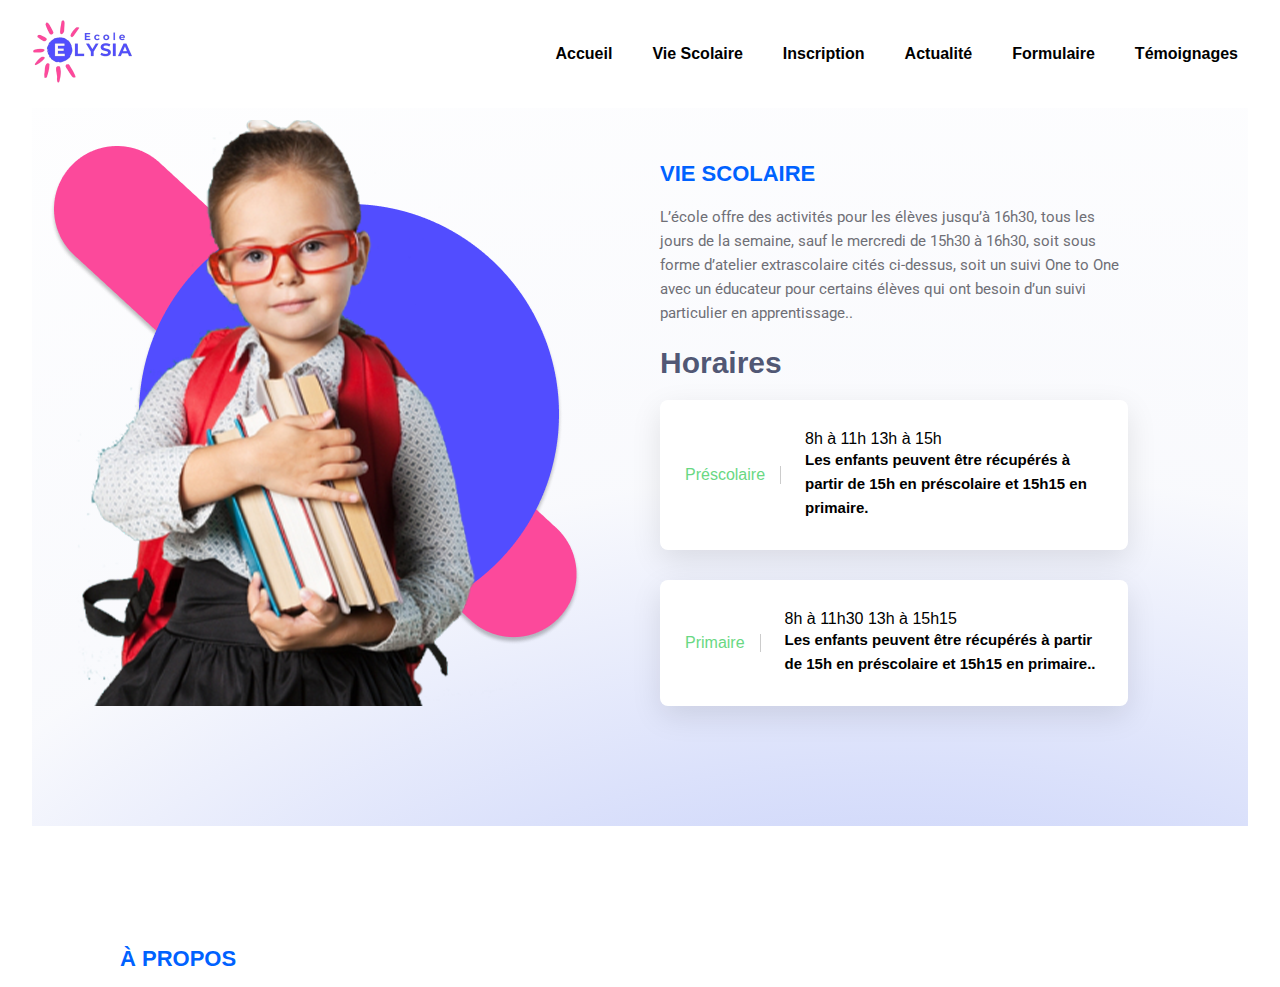
<file: vie_scolaire.html>
<!DOCTYPE html>
<html lang="en">
<head>
    <head>
        <meta charset="UTF-8">
        <meta http-equiv="X-UA-Compatible" content="IE=edge">
        <meta name="viewport" content="width=device-width, initial-scale=1.0">
        <title>Elysia</title>
      
        <!--
          - custom css link
        -->
        <link rel="stylesheet" href="./assets/css/style.css">
        <link rel="stylesheet" href="./assets/css/media_queries.css">
        <link rel="stylesheet" href="./assets/css/animation.css">
        <link rel="stylesheet" href="./assets/css/swiper-bundle.min.css">
        <link rel="stylesheet" href="./assets/css/style.cards.css">
        <!--
          - google font link
        -->
        <link rel="preconnect" href="https://fonts.googleapis.com">
        <link rel="preconnect" href="https://fonts.gstatic.com" crossorigin>
        <link
          href="https://fonts.googleapis.com/css2?family=Jost:wght@500;600;700;800;900&family=Roboto:wght@400;500&display=swap"
          rel="stylesheet">
      
      </head>
</head>
<body>
    

        <!--
          - #HEADER
        -->
    
        <header class="header" data-header>
          <div class="container">
            <div class="navbar-brand">
              <img src="./assets/images/logo.png" alt="Educator Logo">
            </div>        
    
            <div class="header-actions">
              <ul class="navbar-nav">
                <li class="nav-item">
                  <a href="index.html">Accueil</a>
                </li>
                <li class="nav-item">
                  <a href="vie_scolaire.html">Vie Scolaire</a>
                </li>
                <li class="nav-item">
                  <a href="inscription.html">Inscription</a>
                </li>
                <li class="nav-item">
                  <a href="actualite.html">Actualité</a>
                </li>
                <li class="nav-item">
                  <a href="formulaire.html">Formulaire</a>
                </li>
                <li class="nav-item">
                  <a href="temoignages.html">Témoignages </a> 
                </li>
              </ul>
            </div>
    
            <button class="nav-toggle-btn">
              <span class="one"></span>
              <span class="two"></span>
              <span class="three"></span>
            </button>
          </div>
        </header>
    
        <!--
        - #EVENT SECTION
         -->
      <div class="container">
        <section class="about" id="about">

          <div class="about-left">
  
            <div class="img-box">
              <img src="./assets/images/about-img-bg.png" alt="about bg" class="about-bg">
  
              <img src="./assets/images/fille.png" alt="about person" class="about-img">
            </div>
  
          </div>
  
          <div class="event-right">
  
            <p class="section-subtitle">Vie Scolaire</p>
            <br/>
            <p class="section-text">
              L’école offre des activités pour les élèves jusqu’à 16h30, tous les jours de la semaine, sauf le mercredi de 15h30 à 16h30, soit sous forme d’atelier extrascolaire cités ci-dessus, soit un suivi One to One avec un éducateur pour certains élèves qui ont besoin d’un suivi particulier en apprentissage..
            </p>
            <br/>
            <h2 class="section-title">Horaires</h2>
            <br/>
            <div class="event-card-group">
              <div class="event-card">
  
                <div class="content-left">
                  <p class="niveau">Préscolaire</p>
                </div>
  
                <div class="content-right">
                  <div class="schedule">
                    <p class="time">8h à 11h   13h à 15h</p>
                  </div>
  
                  <a href="#" class="event-name">Les enfants peuvent être récupérés à partir de 15h en préscolaire et 15h15 en primaire.</a>
                </div>
  
              </div>
  
              <div class="event-card">
  
                <div class="content-left">
                  <p class="niveau">Primaire</p>
                </div>
  
                <div class="content-right">
                  <div class="schedule">
                    <p class="time">8h à 11h30   13h à 15h15
                    </p>
                  </div>
  
                  <a href="#" class="event-name">Les enfants peuvent être récupérés à partir de 15h en préscolaire et 15h15 en primaire..</a>
                </div>
  
              </div>  
            </div>
          </div>
  
        </section>
      </div>

      <!--
        - #slide
      -->
      
      <section class="course" id="course">
          <p class="section-subtitle">À propos</p>
          
      </section>
   
</body>
<!-- Swiper JS -->
<script src="assets/js/swiper-bundle.min.js"></script>

<!-- JavaScript -->
<script src="assets/js/card.script.js"></script>
</html>
</file>
<file: assets/css/style.css>
/*-----------------------------------*\
  #style.css
\*-----------------------------------*/

/**
 * copyright 2022 @codewithsadee 
 */





/*-----------------------------------*\
  #VARIABLE
\*-----------------------------------*/

@import url(./variable.css);





/*-----------------------------------*\
  #RESET
\*-----------------------------------*/

*, *::before, *::after {
  margin:  0;
  padding: 0;
  box-sizing: border-box;
}

li { list-style: none; }

a {
  text-decoration: none;
  font: inherit;
}

img, span, a, ion-icon { display: block; }

button {
  background: none;
  border: none;
  font: inherit;
  cursor: pointer;
}

html {
  font-family: "Jost", sans-serif;
  scroll-behavior: smooth;
}

::-webkit-scrollbar { width: 5px; }

::-webkit-scrollbar-track { background: var(--light-gray); }

::-webkit-scrollbar-thumb {
  border-radius: 10px;
  background: var(--red-orange-color-wheel);
}

::-webkit-scrollbar-thumb:hover { background: var(--ultramarine-blue); }





/*-----------------------------------*\
  #COMPONENT
\*-----------------------------------*/

.btn {
  position: relative;
  font-family: "Roboto", sans-serif;
  font-size: var(--fs-6);
  font-weight: var(--fw-5);
  border-radius: 8px;
  color: var(--white);
  padding: 10px 30px;
  text-transform: uppercase;
  overflow: hidden;

}

.btn .btn-text {
  position: relative;
  z-index: 5;
}
.btn-contact{
  background: #69D882;
}
.btn-primary,
.btn-secondary .square { background: var(--red-orange-color-wheel); }

.btn .square {
  position: absolute;
  top:   50%;
  right: 20px;
  transform: translateY(-50%);
  width:  40px;
  height: 40px;
  border-radius: 8px;
  transition: var(--default-transition);
}

.btn:hover .square {
  right: -2px;
  width:  102%;
  height: 102%;
}

.btn-primary .square,
.btn-secondary { background: var(--oxford-blue); }





/*-----------------------------------*\
  #REUSED STYLE
\*-----------------------------------*/

.section-subtitle {
  color: var(--ultramarine-blue);
  font-weight: var(--fw-7);
  text-transform: uppercase;
}

.section-text {
  color: var(--sonic-silver);
  font-family: "Roboto", sans-serif;
  font-size: var(--fs-6);
  line-height: 1.6;
}

.section-title {
  font-size: 30px;
  font-weight: var(--fw-8);
  color: hsla(229, 84%, 12%, 0.7);
  line-height: 1.3;
}





/*-----------------------------------*\
  #MAIN
\*-----------------------------------*/

.container {
  background: var(--white);
  max-width: 1440px;
  margin: auto;
  overflow: hidden;
}



/*-----------------------------------*\
  #HEADER 
\*-----------------------------------*/

.navbar-nav {
  position: absolute;
  background: var(--white);
  top: calc(100% + 40px);
  left:  30px;
  right: 30px;
  text-align: center;
  box-shadow: 0 10px 30px -5px hsla(0, 0%, 0%, 0.25);
  padding: 30px;
  border-radius: 8px;
  opacity: 0;
  transform: scale(0.8);
  pointer-events: none;
}
.nav-item a {
  padding: 10px;
  font-size: var(--fs-5);
  font-weight: var(--fw-6);
  color: var(--oxford-blue);
  transition: var(--default-transition);
}

.nav-item:not(:last-child) a { border-bottom: 1px solid hsla(0, 0%, 0%, 0.1); }

.nav-item a:hover { color: var(--red-orange-color-wheel); }

.navbar-nav.active {
  animation: menuPopup 0.5s ease forwards;
  pointer-events: all;
}

@keyframes menuPopup {

  0% {
    opacity: 0;
    transform: scale(0.8);
  }

  50% { transform: scale(1.1); }

  100% {
    opacity: 1;
    transform: scale(1);
  }

}

.navbar .btn { 
  display: none;
  left: 120px;
}
.navbar .nav_logo {
  position: relative;
  border-radius: 8px;
  overflow: hidden;
  right: 125px;
} 

.nav-toggle-btn {
  background: var(--red-orange-color-wheel);
  width:  50px;
  height: 50px;
  border-radius: 8px;
  display:         flex;
  flex-direction:  column;
  justify-content: center;
  align-items:     center;
  gap: 6px;
}

.nav-toggle-btn span {
  background: var(--white);
  width: 30px;
  height: 2px;
  transition: var(--default-transition);
}

.nav-toggle-btn.active .one { transform: rotate(45deg) translate(3px, 3px); } 

.nav-toggle-btn.active .two { display: none; }

.nav-toggle-btn.active .three { transform: rotate(-45deg) translate(2px, -2px); }

/*-----------------------------------*\
  #HEADER
\*-----------------------------------*/

.login-btn .span { display: none; }

.header {
  position: fixed;
  width: 100%;
  top: 0;
  left: 0;
  padding-block: 20px;
  background: hsla(0, 0%, 100%, 0.9);
  backdrop-filter: blur(15px);
  z-index: 100;
}

.header.active {
  box-shadow: var(--shadow-2);
}

.header .container {
  display: flex;
  justify-content: space-between;
  align-items: center;
}

.logo {
  color: var(--ultramarine-blue);
  font-size: 2.4rem;
  font-weight: var(--fw-800);
}

.header-actions {
  display: flex;
  align-items: center;
  gap: 5px;
}

.header-action-btn {
  background-color: var(--white);
  color: var(--ultramarine-blue);
  padding: 12px;
  border-radius: var(--radius-4);
  box-shadow: var(--shadow-1);
}

.header-action-btn ion-icon { --ionicon-stroke-width: 40px; }

.navbar {
  position: fixed;
  top: 0;
  left: -300px;
  background-color: var(--white);
  max-width: 300px;
  width: 100%;
  height: 100%;
  z-index: 2;
  visibility: hidden;
  transition: 0.25s var(--cubic-in);
}

.navbar.active {
  visibility: visible;
  transform: translateX(300px);
  transition: 0.5s var(--cubic-out);
}

.navbar-top {
  display: flex;
  justify-content: space-between;
  align-items: center;
  padding: 15px 20px;
  border-block-end: 1px solid var(--cultured-2);
}

.navbar .logo { font-size: 2.8rem; }

.nav-close-btn {
  background-color: var(--white);
  color: var(--space-cadet-2);
  font-size: 20px;
  padding: 10px;
  border-radius: 50%;
  box-shadow: var(--shadow-1);
}

.navbar-list { padding: 15px 20px; }

.navbar-item:not(:last-child) { border-block-end: 1px solid var(--cultured-2); }

.navbar-link {
  font-weight: var(--fw-500);
  padding-block: 8px;
  transition: var(--transition-1);
}

.navbar-link:is(:hover, :focus) { color: var(--ultramarine-blue); }

.overlay {
  position: fixed;
  inset: 0;
  background-color: var(--black_80);
  z-index: 1;
  opacity: 0;
  pointer-events: none;
  transition: var(--transition-1);
}

.overlay.active {
  opacity: 1;
  pointer-events: all;
}




/*-----------------------------------*\
  #HOME
\*-----------------------------------*/

.home {
  position: relative;
  margin-top: 70px;
  padding: var(--py) var(--px) 0;
  overflow: hidden;
}

.home::before {
  content: '';
  position: absolute;
  top:  -200px;
  left: -400px;
  width:  800px;
  height: 800px;
  border-radius: 50%;
  background: radial-gradient(ellipse at center, hsla(217, 100%, 50%, 0.3), transparent 70%);
}

.home::after {
  content: '';
  position: absolute;
  top:    100px;
  right: -400px;
  width:  800px;
  height: 800px;
  border-radius: 50%;
  background: radial-gradient(ellipse at center, hsla(15, 100%, 55%, 0.3), transparent 70%);
}

.home .deco-shape { position: absolute; }

.home .shape-1 {
  top: 14%;
  left: 8%;
}

.home .shape-2 {
  top: 600px;
  left: 30px;
}

.home .shape-3 {
  top: 25%;
  right: 0;
}

.home .shape-4 {
  top:   570px;
  right: 110px;
}

.home-left { margin-bottom: 60px; }

.home-left,
.home-right {
  position: relative;
  z-index: 10;
}

.home .section-subtitle {
  text-align: center;
  margin-bottom: 25px;
}

.main-heading {
  color: var(--oxford-blue);
  font-size: 30px;
  font-weight: var(--fw-9);
  line-height: 1.2;
  margin-bottom: 40px;
  text-align: center;
}
.underline-img {
  display: inline-block;
  position: relative;
}

.underline-img img {
  position: absolute;
  left:    0;
  width: 100%;
}

.home .section-text {
  max-width: 500px;
  text-align: center;
  margin: auto;
  margin-bottom: 30px;
}

.home-btn-group {
  display:         flex;
  justify-content: center;
  align-items:     center;
  flex-wrap:       wrap;
  gap: 30px;
}

.home-right .img-box { position: relative; }

.home-right .img-box img { position: absolute; }

.img-box-sm {
  max-width:100px!important;
}

.c-map {
  margin: 0px!important;
  padding: 0px!important;
  width: 100%!important;
  height:auto!important;
}

.img-map-xs {
  width: 100%!important;
}


.home-right .img-box .banner-img {
  position: relative;
  width: auto;
  max-width: 100%;
  margin: auto;
  z-index: 2;
}

.home-right .background-shape {
  width: auto;
  max-width: 100%;
  left: 50%;
  transform: translateX(-50%);
  z-index: 1;
}
.btn-home{
  position: relative;
  font-family: "Roboto", sans-serif;
  font-size: 15px;
  font-weight: var(--fw-5);
  border-radius: 15px;
  color: var(--white);
  padding: 10px 10px;
  text-transform: uppercase;
  overflow: hidden;
}
.home-right .icon-1 {
  top: 200px;
  left: 20px;
}

.home-right .icon-2,
.home-right .icon-3 { display: none; }

.home-right .icon-4 {
  top:   60px;
  right: 20px;
  filter: drop-shadow(0 8px 30px hsla(350, 100%, 68%, 0.5));
}

.icon-1, .icon-2, .icon-3, .icon-4 {
  filter: drop-shadow(0 10px 20px hsla(0, 0%, 0%, 0.2));
  z-index: 5;
}

.btn-voir {
  margin-top: -10px!important;
}





/*-----------------------------------*\
  #COURSE CATEGORY
\*-----------------------------------*/

.category { padding: var(--py) var(--px); }

.category .section-subtitle {
  text-align: center;
  margin-bottom: 15px;
}

.category .section-title {
  text-align: center;
  margin-bottom: 60px;
}

.category .course-item-group {
  display: grid;
  grid-template-columns: 1fr;
  gap: 30px;
}

.course-category-item {
  display:     flex;
  align-items: center;
  gap: 20px;
  border: 1px solid hsl(0, 0%, 67%);
  border-radius: 8px;
  padding: 25px;
  transition: var(--default-transition);
}

.course-category-item:hover {
  background: var(--red-orange-color-wheel);
  border-color: var(--red-orange-color-wheel);
  box-shadow: 0 10px 50px -20px var(--red-orange-color-wheel);
}

.category-icon { width: 50px; }

.category-icon.hover,
.course-category-item:hover .category-icon.default { display: none; }

.category-icon.default,
.course-category-item:hover .category-icon.hover { display: block; }

.category-title a {
  color: var(--oxford-blue);
  font-size: var(--fs-4);
  font-weight: var(--fw-7);
}

.category-subtitle {
  font-family: "Roboto", sans-serif;
  color: var(--sonic-silver);
  font-size: var(--fs-6);
}

.course-category-item:hover .category-title a,
.course-category-item:hover .category-subtitle { color: var(--white); }





/*-----------------------------------*\
  #ABOUT
\*-----------------------------------*/

.about {
  padding: var(--py) var(--px);
  background: var(--oxford-blue);
  overflow: hidden;
}

.about-left .img-box { 
  right:15%;
  position: relative; 
}

.about-left img { position: absolute; }

.about-bg, .about-img {
  width: auto;
  max-width: 100%;
  margin: auto;
}

.about-left .about-img {
  position: relative;
  z-index: 2;
}

.about-left .icon-1 {
  top: 130px;
  right: 0;
  z-index: 5;
}

.about-left .icon-2 { display: none; }

.about-right { padding-top: 50px; }

.about-right .section-subtitle { margin-bottom: 10px; }

.about-right .section-title { margin-bottom: 30px; }

.about-right .section-text { margin-bottom: 20px; }

.about-ul { margin-bottom: 40px; }

.about-ul li {
  display:     flex;
  align-items: center;
  gap: 15px;
}

.about-ul ion-icon {
  font-size: 30px;
  color: var(--red-orange-color-wheel);
}

.about-ul p {
  color: var(--oxford-blue);
  font-family: "Roboto", sans-serif;
  font-size: var(--fs-6);
  font-weight: var(--fw-5);
  line-height: 1.6;
  text-align: left;
}

.about-ul li:not(:last-child) { margin-bottom: 30px; }



/*-----------------------------------*\
  #COURSE
\*-----------------------------------*/

.course { position: relative;
  margin-top: 0;
  padding: var(--py) var(--px) 0;
  overflow: hidden;}

.course .section-subtitle { margin-bottom: 15px; }

.course .section-title { margin-bottom: 40px; }

.course-grid {
  max-width: 1440px;
  margin: auto;
  display: grid;
  box-sizing: border-box;
  grid-template-columns: 1fr;
  gap: 30px;
  margin-bottom: 60px;
  padding: 0
}

.course-card {
  background: var(--white);
  border-radius: 8px;
  box-shadow: 0 10px 50px hsla(0, 0%, 0%, 0.1);
  overflow: hidden;
}

.course-banner {
  position: relative;
  overflow: hidden;
}

.course-banner img {
  width:  100%;
  height: 100%;
  object-fit: cover;
  transition: var(--default-transition);
}

.course-card:hover .course-banner img { transform: scale(1.05); }

.course-banner .course-tag-box {
  position: absolute;
  bottom: 20px;
  left:   30px;
  display:     flex;
  align-items: center;
  gap: 20px;
}

.course-banner .badge-tag {
  font-family: "Roboto", sans-serif;
  font-size: var(--fs-6);
  color: var(--white);
  padding: 8px 20px;
  border-radius: 5px;
}

.course-banner .orange { background: var(--red-orange-color-wheel); }

.course-banner .blue { background: var(--ultramarine-blue); }

.course-card .course-content {
  padding: 30px;
  padding-bottom: 20px;
}

.course-card .card-title { margin-bottom: 20px; }

.course-card .card-title a {
  color: var(--oxford-blue);
  font-size: var(--fs-4);
  font-weight: var(--fw-7);
  line-height: 1.3;
  transition: var(--default-transition);
}

.course-card:hover .card-title a { color: var(--red-orange-color-wheel); }

.course-card .wrapper {
  display:         flex;
  justify-content: space-between;
  align-items:     center;
}

.course-card .border-bottom {
  margin-bottom: 15px;
  padding-bottom: 30px;
  border-bottom: 1px solid var(--light-gray);
}

.course-card .author {
  display:     flex;
  align-items: center;
  gap: 10px;
}

.course-card .author-img {
  border-radius: 50%;
  border: 3px solid var(--white);
  box-shadow: 0 0 20px hsla(0, 0%, 0%, 0.2);
}

.course-card .author-name {
  font-family: "Roboto", sans-serif;
  font-size: var(--fs-6);
  color: var(--sonic-silver);
  transition: var(--default-transition);
}

.course-card .author-name:hover { color: var(--oxford-blue); }

.course-card .rating {
  display:     flex;
  align-items: center;
  gap: 10px;
}

.course-card .rating ion-icon {
  font-size: 20px;
  color: hsl(45, 100%, 51%);
}

.course-card .enrolled p,
.course-card .rating p {
  font-family: "Roboto", sans-serif;
  font-size: var(--fs-6);
  color: var(--sonic-silver);
}

.course-card .course-price {
  color: var(--red-orange-color-wheel);
  font-size: 20px;
  font-weight: var(--fw-7);
}

.course-card .enrolled {
  display:     flex;
  align-items: center;
  gap: 10px;
}

.course-card .icon-user {
  background: hsl(138, 59%, 91%);
  width:  30px;
  height: 30px;
  display:         flex;
  justify-content: center;
  align-items:     center;
  border-radius: 50%;
}

.course .btn-primary {
  display: block;
  margin: auto;
}





/*-----------------------------------*\
  #EVENT
\*-----------------------------------*/

.event {
  padding: var(--py) var(--px);
  background: var(--cultured);
}

.event-left {
  position: relative;
  max-width: max-content;
  margin-bottom: 50px;
}

.event .banner-img {
  width: auto;
  max-width: 100%;
  border-radius: 8px;
}

.event .play {
  position: absolute;
  bottom: 100px;
  right:    0;
  padding: 30px 40px;
  background: var(--red-orange-color-wheel);
  display:     flex;
  align-items: center;
  gap: 20px;
  border-radius: 8px;
  box-shadow: 0 10px 40px hsla(15, 100%, 55%, 0.7);
}

.event .play-icon {
  border-radius: 50%;
  box-shadow: 0 0 0 15px transparent;
}

.event .play ion-icon {
  display: block;
  color: var(--white);
  font-size: 70px;
  margin: -8px;
}

.event .play p {
  font-size: var(--fs-4);
  font-weight: var(--fw-7);
  color: var(--white);
}

.event .section-subtitle { 
  margin-bottom: 15px; 
}

.event .section-title { margin-bottom: 30px; }

.event-card-group {
  display: grid;
  grid-template-columns: 1fr;
  gap: 30px;
}

.event-card {
  background: var(--white);
  border-radius: 8px;
  padding: 30px 25px;
  box-shadow: 0 10px 30px hsla(0, 0%, 0%, 0.1);
  border-right: 5px solid transparent;
  transition: var(--default-transition);
}

.event-card .content-left {
  width: 100%;
  text-align: center;
  padding-bottom: 15px;
  margin-bottom: 25px;
  box-shadow: 0 16px 0 -15px var(--light-gray);
}

.event-card .day {
  font-size: var(--fs-3);
  font-weight: var(--fw-7);
  color: var(--blue-crayola);
}

.event-card .month {
  font-size: var(--fs-6);
  font-weight: var(--fw-5);
  color: var(--blue-crayola);
}

.event .schedule {
  display:         flex;
  justify-content: center;
  margin-bottom: 10px;
}

.event .schedule p {
  font-family: "Roboto", sans-serif;
  font-size: var(--fs-6);
  color: var(--sonic-silver);
}

.event .schedule .time {
  padding-right: 20px;
  margin-right: 20px;
  box-shadow: 4px 0 0 -3px var(--light-gray);
  color:hsla(0, 0%, 47%, 1);
}
.niveau{
  color: hsla(134, 59%, 63%, 1);
}
.event-card .event-name {
  color: hsla(0, 0%, 0%, 1);
  font-size: 15px;
  font-weight: var(--fw-7);
  line-height: 1.6;
  text-align: center;
  transition: var(--default-transition);
}

.event-card:hover { border-color: var(--red-orange-color-wheel); }

.event-card:hover .event-name { color: var(--red-orange-color-wheel); }





/*-----------------------------------*\
  #FEATURES
\*-----------------------------------*/

.features { background: var(--cultured); }

.features-left, .features-l { padding: var(--py) var(--px); }

.features .section-subtitle { margin-bottom: 15px; }

.features .section-title {
  color: hsla(229, 84%, 12%, 1);
  margin-bottom: 30px;
}

.features-item {
  display:     flex;
  align-items: center;
  gap: 20px;
}

.features-item:not(:last-child) { margin-bottom: 30px; }

.features-item .item-icon-box {
  width:  65px;
  height: 65px;
  display:         flex;
  justify-content: center;
  align-items:     center;
  border-radius: 8px;
}

.features-item .blue { background: hsl(222, 87%, 56%); }

.features-item .pink { background: hsl(336, 73%, 50%); }

.features-item .purple { background: hsl(265, 83%, 44%); }

.features-item .wrapper { max-width: calc(100% - 85px); }

.features-item .item-title {
  color: var(--white);
  font-size: var(--fs-4);
  font-weight: var(--fw-7);
  margin-bottom: 10px;
}

.features-item .item-text {
  font-family: "Roboto", sans-serif;
  color: #787878;
  font-size: var(--fs-6);
  line-height: 1.6;
}

.features-right { height: 500px; }

..features-r { 
  max-width: 100%!important; 
  height: 1000px!important;}

.features-right img {
  width:  100%;
  height: 100%;
  objectdiv-feat-l-fit: cover;
}






/*-----------------------------------*\
  #INSTRUCTOR
\*-----------------------------------*/

.instructor { padding: var(--py) var(--px); }

.instructor .section-subtitle {
  text-align: center;
  margin-bottom: 15px;
}

.instructor .section-title {
  text-align: center;
  margin-bottom: 60px;
}

.instructor-grid {
  display: grid;
  grid-template-columns: 1fr;
  gap: 30px;
  padding: 0 15px;
}

.instructor-card {
  background: hsl(228, 33%, 97%);
  padding: 20px;
  padding-bottom: 30px;
  border-radius: 8px;
  text-align: center;
  transition: var(--default-transition);
}

.instructor-card:hover {
  background: var(--white);
  box-shadow: 0 10px 30px hsla(0, 0%, 0%, 0.1);
}

.instructor-img-box {
  position: relative;
  border-radius: 8px;
  overflow: hidden;
  margin-bottom: 30px;
}

.instructor-img-box-sm {
  position: relative;
  border-radius: 8px;
  overflow: hidden;
  margin-bottom: 30px;
}

.instructor-img-box img {
  width:  100%;
  height: 100%;
  object-fit: cover;
  transition: var(--default-transition);
}

.instructor-img-box-sm img {
  width:  100%;
  height: 100%;
  object-fit: cover;
  transition: var(--default-transition);
}

.instructor-card:hover .instructor-img-box img { transform: scale(1.1); }

.instructor-card .social-link {
  position: absolute;
  bottom: -60px;
  left:   50%;
  transform: translateX(-50%);
  display:         flex;
  justify-content: center;
  align-items:     center;
  gap: 20px;
  transition: var(--default-transition);
}

.instructor-card .social-link a {
  background: var(--ultramarine-blue);
  color: var(--white);
  width:  35px;
  height: 35px;
  display:         flex;
  justify-content: center;
  align-items:     center;
  border-radius: 4px;
  transition: var(--default-transition);
}

.instructor-card .social-link a:hover { background: var(--red-orange-color-wheel); }

.instructor-card:hover .social-link { bottom: 20px; }

.instructor-name {
  color: var(--oxford-blue);
  font-size: var(--fs-4);
  font-weight: var(--fw-7);
  margin-bottom: 10px;
  transition: var(--default-transition);
}

.instructor-card:hover .instructor-name { color: var(--red-orange-color-wheel); }

.instructor-title {
  color: var(--ultramarine-blue);
  font-family: "Roboto", sans-serif;
  font-size: var(--fs-6);
}





/*-----------------------------------*\
  #TESTIMONIAL
\*-----------------------------------*/

.testimonials {
  padding: var(--py) var(--px);
  top: 50%;
  background: hsla(229, 84%, 12%, 0.66);
}

.testimonials .section-subtitle { 
  margin-bottom: 15px; 
  color: hsla(0, 40%, 96%, 1)
}

.testimonials .section-title { margin-bottom: 30px; }
.testimonials .section-text{
  color:hsla(0, 40%, 96%, 1)
}
.testimonials-right { padding: 50px 15px 0; }

.testimonials-card {
  position: relative;
  border-radius: 8px;
  padding: 40px;
}

.testimonials .quote-img {
  position: absolute;
  bottom: 40px;
  right:  40px;
  z-index: 1;
}

.testimonials-text {
  color: var(--sonic-silver);
  font-family: "Roboto", sans-serif;
  font-size: var(--fs-6);
  line-height: 1.6;
  margin-bottom: 20px;
}

.testimonials-client {
  position: relative;
  display:     flex;
  align-items: center;
  gap: 20px;
  z-index: 2;
}

.client-img-box {
  border: 2px solid var(--red-orange-color-wheel);
  border-radius: 8px;
  padding: 10px;
}

.client-img-box img { border-radius: 8px; }

.client-detail .client-name {
  color: var(--oxford-blue);
  font-size: var(--fs-4);
  line-height: 1.2;
  font-weight: var(--fw-7);
  margin-bottom: 5px;
}

.client-detail .client-title {
  color: var(--red-orange-color-wheel);
  font-size: var(--fs-6);
}





/*-----------------------------------*\
  #BLOG
\*-----------------------------------*/

.blog { padding: var(--py) var(--px) 250px; }

.blog .section-subtitle {
  text-align: center;
  margin: 15px;
}

.blog .section-title {
  text-align: center;
  margin-bottom: 60px;
}

.blog-grid {
  display: grid;
  grid-template-columns: 1fr;
  gap: 30px;
}

.blog-card {
  background: var(--white);
  border-radius: 8px;
  box-shadow: 0 10px 30px hsla(0, 0%, 0%, 0.1);
  overflow: hidden;
}

.blog-banner-box { overflow: hidden; }

.blog-banner-box img {
  width:  100%;
  height: 100%;
  object-fit: cover;
  transition: var(--default-transition);
}

.blog-card:hover .blog-banner-box img { transform: scale(1.1); }

.blog-content {
  padding: 30px;
  padding-bottom: 20px;
}

.blog-title {
  padding-bottom: 25px;
  border-bottom: 1px solid var(--light-gray);
  margin-bottom: 15px;
}

.blog-title a {
  color: var(--oxford-blue);
  font-size: var(--fs-4);
  font-weight: var(--fw-7);
  transition: var(--default-transition);
}

.blog-card:hover .blog-title a { color: var(--red-orange-color-wheel); }

.blog-content .wrapper {
  position: relative;
  display:         flex;
  justify-content: space-between;
  align-items:     center;
  gap: 5px;
}

.blog-content .wrapper::before {
  content: '';
  position: absolute;
  top:  50%;
  left: 50%;
  transform: translate(-50%, -50%);
  background: var(--light-gray);
  width:   1px;
  height: 15px;
}

.blog-publish-date,
.blog-comment {
  display:     flex;
  align-items: center;
  gap: 10px;
}

:is(.blog-publish-date, .blog-comment) a {
  color: var(--sonic-silver);
  font-family: "Roboto", sans-serif;
  font-size: var(--fs-6);
  transition: var(--default-transition);
}

:is(.blog-publish-date, .blog-comment) a:hover { color: var(--oxford-blue); }





/*-----------------------------------*\
  #CONTACT
\*-----------------------------------*/

.contact { position: relative; }

.contact-card {
  
  box-sizing: border-box;
  margin-bottom: 60px;
  position: absolute;
  max-width: 1440px;
  width: 100%;
  padding: 0;
  margin: 46px;
  background: hsla(229, 84%, 12%, 0.66);
  display: grid;
  grid-template-columns: 1fr;
  gap: 30px;
  overflow: hidden;
}

.contact-card-bg {
  position: absolute;
  width: auto;
  max-width: 100%;
  top:  -2px;
  left: -2px;
}

.contact-card h2 {
  position: relative;
  font-size: 30px;
  color: var(--white);
  font-weight: var(--fw-8);
  text-align: center;
}

.contact .btn-primary { justify-self: center; }





/*-----------------------------------*\
  #FOOTER
\*-----------------------------------*/

footer { background: var(--oxford-blue); }

.footer-grid {
  display: grid;
  grid-template-columns: 1fr;
  gap: 50px;
  padding: 220px var(--px) 80px;
}

.footer-logo { margin-bottom: 25px; }

.footer-text {
  font-family: "Roboto", sans-serif;
  font-size: var(--fs-6);
  color: var(--lavender-blue);
  margin-bottom: 35px;
  line-height: 1.6;
}

.social-link {
  display:     flex;
  align-items: center;
  gap: 20px;
}

.social-link a {
  background: hsla(0, 0%, 100%, 0.1);
  width:  45px;
  height: 45px;
  display:         flex;
  justify-content: center;
  align-items:     center;
  border-radius: 4px;
  transition: var(--default-transition);
}

.social-link a:hover { background: var(--red-orange-color-wheel); }

.social-link ion-icon {
  font-size: 20px;
  color: var(--white);
}

.grid-item .item-heading {
  font-size: var(--fs-4);
  color: var(--white);
  margin-bottom: 25px;
}

.grid-item .list-item:not(:last-child) { margin-bottom: 10px; }

.grid-item .list-item a {
  display: inline-block;
  font-family: "Roboto", sans-serif;
  color: var(--lavender-blue);
  font-size: var(--fs-6);
  transition: var(--default-transition);
}

.grid-item .list-item a:hover {
  transform: translateX(10px);
  color: var(--red-orange-color-wheel);
}

.grid-item .wrapper {
  position: relative;
  border-radius: 8px;
  overflow: hidden;
}

.grid-item .wrapper input {
  width: 100%;
  padding: 20px 30px;
  padding-right: 70px;
  color: var(--oxford-blue);
  font-family: "Roboto", sans-serif;
  font-size: var(--fs-6);
  border: none;
  outline: none;
}

.grid-item .send-btn {
  position: absolute;
  top:   0;
  right: 0;
  width:  62px;
  height: 62px;
  background: var(--red-orange-color-wheel);
  display:         flex;
  justify-content: center;
  align-items:     center;
  transition: var(--default-transition);
}

.grid-item .send-btn ion-icon {
  font-size: 25px;
  color: var(--white);
}

.grid-item .send-btn:hover { background: var(--ultramarine-blue); }

.copyright {
  background: hsl(231, 90%, 8%);
  text-align: center;
  color: var(--lavender-blue);
  font-size: var(--fs-6);
  font-family: "Roboto" sans-serif;
  padding: 15px var(--px);
  line-height: 1.7;
}

.copyright a {
  display: inline-block;
  color: var(--red-orange-color-wheel);
  transition: var(--default-transition);
}


/*-----------------------------------*\
  #FEATURE
\*-----------------------------------*/

.features-list > li:first-child { margin-block-end: 30px; }

.features-card {
  display: flex;
  align-items: flex-start;
  gap: 20px;
}

.features-card .icon {
  background-image: var(--gradient-1);
  background-size: 200%;
  color: var(--white);
  min-width: max-content;
  max-width: max-content;
  font-size: 36px;
  padding: 22px;
  border-radius: 50%;
}

.features-card .icon ion-icon { --ionicon-stroke-width: 20px; }

.features-card .title { margin-block-end: 10px; }

.features-banner { margin-block: 40px; }

.features-banner > img {
  max-width: max-content;
  margin-inline: auto;
}
</file>
<file: assets/css/media_queries.css>
/*-----------------------------------*\
  #media_queries.css
\*-----------------------------------*/

@media (max-width:375px) {
  .navbar{
    width: 95%
  }
  .container{
    width: 95%;
    margin: auto;
    padding: 0;
  }  
  .about-left .img-box{
    display: none;
  }
}
@media (max-width:575px) {
  .navbar{
    width: 95%
  }
  .navbar{
    width: 95%
  }
  .container{
    width: 95%
  }  
  .about-left .img-box{
    display: none;
  }
  .container{
    margin: auto;
  }
}
@media (max-width: 767px){
  .navbar{
    width: 95%
  }
  .container{
    width: 95%
  }  
  .about-left .img-box{
    display: none;
  }
  .container{
    margin: auto;
  }
  .course-grid{
    width: 95%;
    margin: auto;
  }
}
@media (max-width: 850px){
  .navbar{
    width: 95%
  }
  .container{
    width: 95%
  }  
  .about-left .img-box{
    display: none;
  }
  .container{
    
    margin: auto;
  }
  .course-grid{
    width: 95%;
    margin: auto;
  }
}
@media (max-width: 992px){
  .navbar{
    width: 95%
  }
  .container{
    width: 95%;  
    margin: auto;
  }
  .container{
    margin: auto;
  }
  .about-left .img-box{
    display: none;
  }
  .course-grid{
    width: 95%;
    margin: auto;
  }

}
@media (max-width: 1300px){
  .navbar{
    width: 95%
  }
  .container{
    width: 95%;  
    margin: auto;
  }
  .container{
    margin: auto;
  }
  .features {
    display: grid;
    grid-template-columns: 1fr 1fr;
  }

  .features-left { height: auto; }
  
  .about-left .img-box{
    max-width: unset;
    left: -10%;
  }
  .course-grid{
    width: 95%;
    margin: auto;
  }

}
@media (max-width: 1400px){
  .navbar{
    width: 95%
  }
  .container{
    width: 95%;
    margin: auto;
  } 
  .course-grid{
    width: 95%;
    margin: auto;
  }
  .about-left .img-box{
    max-width: unset;
    right: 0;
  }
  .about-left .img-box{
    max-width: unset;
    left: -10%;
  }

}


@media (min-width: 375px) {

  /**
   * VARIABLE 
   */

  :root {

    --fs-1: 50px;
    --fs-2: 45px;
    --fs-7: 18px;

    --px: 30px;

  }
 
  .section-subtitle { font-size: var(--fs-7); }



  /**
   * HOME 
   */

  .home-right .icon-1 { top: 250px; }

  .home-right .icon-2 {
    display: block;
    top:  370px;
    right: 50px;
  }

  .home-right .icon-3 {
    display: block;
    top: 450px;
    left:  0;
  }

  .home-right .icon-4 {
    width: 60px;
    top:  150px;
    right: 50px;
  }



  /**
   * ABOUT 
   */

  .about-left .icon-1 { top: 150px; }

  .about-left .icon-2 {
    display: block;
    top: 270px;
    right: 0;
  }

}





@media (min-width: 575px) {

  /**
   * VARIABLE 
   */

  :root { --px: 40px; }



  /**
   * HOME 
   */

  .home .shape-1 img { width: 100px; }

  .home .shape-3 img { width: 250px; }



  /**
   * ABOUT 
   */

  .about-left .icon-1 { top: 200px; }

  .about-left .icon-2 { top: 350px; }



  /**
   * EVENT 
   */

  .event .play { right: -20px; }

  .event-card {
    display:     flex;
    align-items: center;
    text-align: left;
  }

  .event-card .content-left {
    width: 100px;
    padding-bottom: 0;
    margin-bottom:  0;
    padding-right: 15px;
    margin-right:  25px;
    box-shadow: 1px 0 0 0 var(--light-gray);
  }

  .event .schedule {
    justify-content: start;
    margin-bottom: 5px;
  }

  .event-card .event-name { text-align: left; }



  /**
   * CONTACT 
   */

  .contact h2 { font-size: 37px; }

}





@media (min-width: 767px) {

  /**
   * VARIABLE 
   */

  :root {

    --fs-1: 60px;
    --fs-2: 50px;
    --fs-7: 20px;

    --px: 60px;

  }



  /**
   * #CATEGORY, COURSE, INSTRUCTOR, BLOG, FOOTER
   */

  .category .course-item-group,
  .course-grid,
  .instructor-grid,
  .blog-grid,
  .footer-grid { grid-template-columns: 1fr 1fr; }



  /**
   * #EVENT 
   */

  .event .play { right: -100px; }



  /**
   * #CONTACT 
   */

  .contact-card { padding: 40px 60px; }

}





@media (min-width: 850px) {

  /**
   * #VARIABLE 
   */

  :root { --px: 140px; }

}





@media (min-width: 992px) {

  /**
   * #VARIABLE 
   */

  :root {

    --fs-5: 16px;
    
    --px: 30px;
    --py: 120px;

  }



  /**
   * #HEADER 
   */

  .navbar { padding: 20px var(--px); }

  .navbar-nav {
    background: transparent;
    position: static;
    box-shadow: none;
    padding: 0;
    opacity: 1;
    transform: scale(1);
    pointer-events: all;
    display:     flex;
    align-items: center;
    gap: 20px;
  }

  .nav-item:not(:last-child) a { border-bottom: none; }

  .nav-toggle-btn { display: none; }

  .navbar .btn { display: block; }



  /**
   * #HOME 
   */

  .home {
    display: grid;
    grid-template-columns: 1fr 1fr;
    align-items: center;
  }

  .home::before {
    top:  -100px;
    left: -300px;
  }

  .home::after { top: 0; }

  .home-left { margin-bottom: 0; }

  .home .section-subtitle,
  .main-heading,
  .home .section-text { text-align: left; }

  .home .section-text { margin: 0 0 30px; }

  .home-btn-group { justify-content: start; }



  /**
   * #ABOUT 
   */

  .about {
    display: grid;
    grid-template-columns: 1fr 1fr;
    align-items: end;
    gap: 40px;
  }

  .about-left { margin-left: -70px; }

  .about-left img { max-width: unset; }

  .about-right { padding-top: 0; }



  /**
   * #COURSE 
   */

  .course { position: relative; }

  .course .section-subtitle,
  .course .section-title { max-width: 600px; }

  .course-grid {
    grid-template-columns: repeat(3, 1fr);
    margin-bottom: 0;
  }

  .course .btn-primary {
    position: absolute;
    top: 130px;
    right: var(--px);
  }



  /**
   * #EVENT 
   */

  .event {
    display: grid;
    grid-template-columns: 2fr 3fr;
    gap: 50px;
    align-items: center;
  }

  .event-left { margin-bottom: 0; }

  .event .play { right: -10px; }



  /**
   * #FEATURES 
   */

  .features {
    display: grid;
    grid-template-columns: 1fr 1fr;
  }

  .features-right { height: auto; }



  /**
   * #TESTIMONIALS 
   */

  .testimonials {
    display: grid;
    grid-template-columns: 1fr 1fr;
    gap: 50px;
    align-items: center;
  }



  /**
   * #BLOG 
   */

  .blog-grid { grid-template-columns: repeat(3, 1fr); }



  /**
   * #CONTACT 
   */

  .contact-card { grid-template-columns: 1fr 1fr; }

  .contact-card h2 { text-align: left; }

  .contact .btn-primary {
    justify-self: end;
    align-self: center;
  }



  /**
   * #FOOTER 
   */

  .footer-grid { grid-template-columns: 2fr 1fr 1fr 2fr; }

}





@media (min-width: 1200px) {

  /**
   * #VARIABLE 
   */

  :root {

    --fs-1: 70px;
    --fs-2: 55px;
    --fs-3: 40px;
    --fs-4: 25px;
    --fs-7: 22px;

    --px: 120px;

  }

  /**
   * #HOME 
   */

  .home-left { padding-bottom: var(--py); }

  .home .section-text { font-size: 18px; }



  /**
   * #CATEGORY 
   */

  .category .course-item-group { grid-template-columns: repeat(3, 1fr); }



  /**
   * #EVENT 
   */

  .event { grid-template-columns: 1fr 1fr; }



  /**
   * #INSTRUCTOR 
   */

  .instructor-grid { grid-template-columns: repeat(4, 1fr); }



  /**
   * #CONTACT 
   */

  .contact-card h2 { font-size: 45px; }

}
</file>
<file: assets/css/animation.css>
/*-----------------------------------*\
  #animation.css
\*-----------------------------------*/

/**
 * copyright 2022 @codewithsadee 
 */





.drop-anim { animation: drop 2.5s infinite; }

@keyframes drop {

  0%,
  20%,
  50%,
  80%,
  100% { transform: translateY(0); }
  40%  { transform: translateY(-30px); }
  60%  { transform: translateY(-15px); }

}

.smooth-zigzag-anim-1 { animation: smooth-zigzag-1 5s linear infinite; }

@keyframes smooth-zigzag-1 {

  0%,
  100% { transform: translate(0); }
  25%  { transform: translate(10px, 10px); }
  50%  { transform: translate( 5px,  5px); }
  75%  { transform: translate(10px, -5px); }

}

.smooth-zigzag-anim-2 { animation: smooth-zigzag-2 5s linear infinite; }

@keyframes smooth-zigzag-2 {

  0%,
  100% { transform: translate(0); }
  25%  { transform: translate(-10px, -10px); }
  50%  { transform: translate( -5px,  -5px); }
  75%  { transform: translate(-10px,   5px); }

}

.smooth-zigzag-anim-3 { animation: smooth-zigzag-3 5s linear infinite; }

@keyframes smooth-zigzag-3 {

  0%,
  100% { transform: translate(0); }
  25%  { transform: translate( -7px,  -7px); }
  50%  { transform: translate(-14px, -14px); }
  75%  { transform: translate( -7px,  -7px); }

}

.pulse-anim { animation: pulse 3s linear infinite; }

@keyframes pulse {

  0%,
  70%  { box-shadow: 0 0 0 0 hsla(0, 0%, 100%, 1); }
  100% { box-shadow: 0 0 0 15px transparent; }

}
</file>
<file: assets/css/style.cards.css>
*{
    margin: 0;
    padding: 0;
    box-sizing: border-box;
    font-family: 'Poppins', sans-serif;
}
body{
    background-color: hsl(0, 0%, 100%);
}
.slide-container{
    max-width: 1440px;
    width: 100%;
    padding: 40px 0;
}
.slide-content{
    margin: 0 40px;
    overflow: hidden;
    border-radius: 25px;
  }
.card{
    border-radius: 25px;
    box-shadow: 0px 4px 4px rgba(0, 0, 0, 0.25);
    background-color: #FFF;
}
.image-content,
.card-content{
    display: flex;
    flex-direction: column;
    align-items: center;
    padding: 10px 14px;
}
.image-content{
    position: relative;
    row-gap: 5px;
    padding: 25px 0;
}
.overlay{
    position: absolute;
    left: 0;
    top: 0;
    height: 100%;
    width: 100%;
    background-color: #4070F4;
    border-radius: 25px 25px 0 25px;
}
.overlay::before,
.overlay::after{
    content: '';
    position: absolute;
    right: 0;
    bottom: -40px;
    height: 40px;
    width: 40px;
    background-color: #4070F4;
}
.overlay::after{
    border-radius: 0 25px 0 0;
    background-color: #FFF;
}
.card-image{
    position: relative;
    height: 150px;
    width: 150px;
    border-radius: 50%;
    background: #FFF;
    padding: 3px;
}
.card-image .card-img{
    height: 100%;
    width: 100%;
    object-fit: cover;
    border-radius: 50%;
    border: 4px solid #4070F4;
}
.name{
    font-size: 18px;
    font-weight: 500;
    color: #333;
}
.description{
    font-size: 14px;
    color: #707070;
    text-align: center;
}
.button{
    border: none;
    font-size: 16px;
    color: #FFF;
    padding: 8px 16px;
    background-color: #4070F4;
    border-radius: 6px;
    margin: 14px;
    cursor: pointer;
    transition: all 0.3s ease;
}
.button:hover{
    background: #265DF2;
}
  
.swiper-navBtn{
    color: #6E93f7;
    transition: color 0.3s ease;
}
.swiper-navBtn:hover{
    color: #4070F4;
}
.swiper-navBtn::before,
.swiper-navBtn::after{
    font-size: 35px;
}
.swiper-button-next{
    right: 0;
}
.swiper-button-prev{
    left: 0;
}
.swiper-pagination-bullet{
    background-color: #6E93f7;
    opacity: 1;
}
.swiper-pagination-bullet-active{
    background-color: #4070F4;
}
  
@media screen and (max-width: 768px) {
    .slide-content{
      margin: 0 10px;
    }
    .swiper-navBtn{
      display: none;
    }
}
</file>
